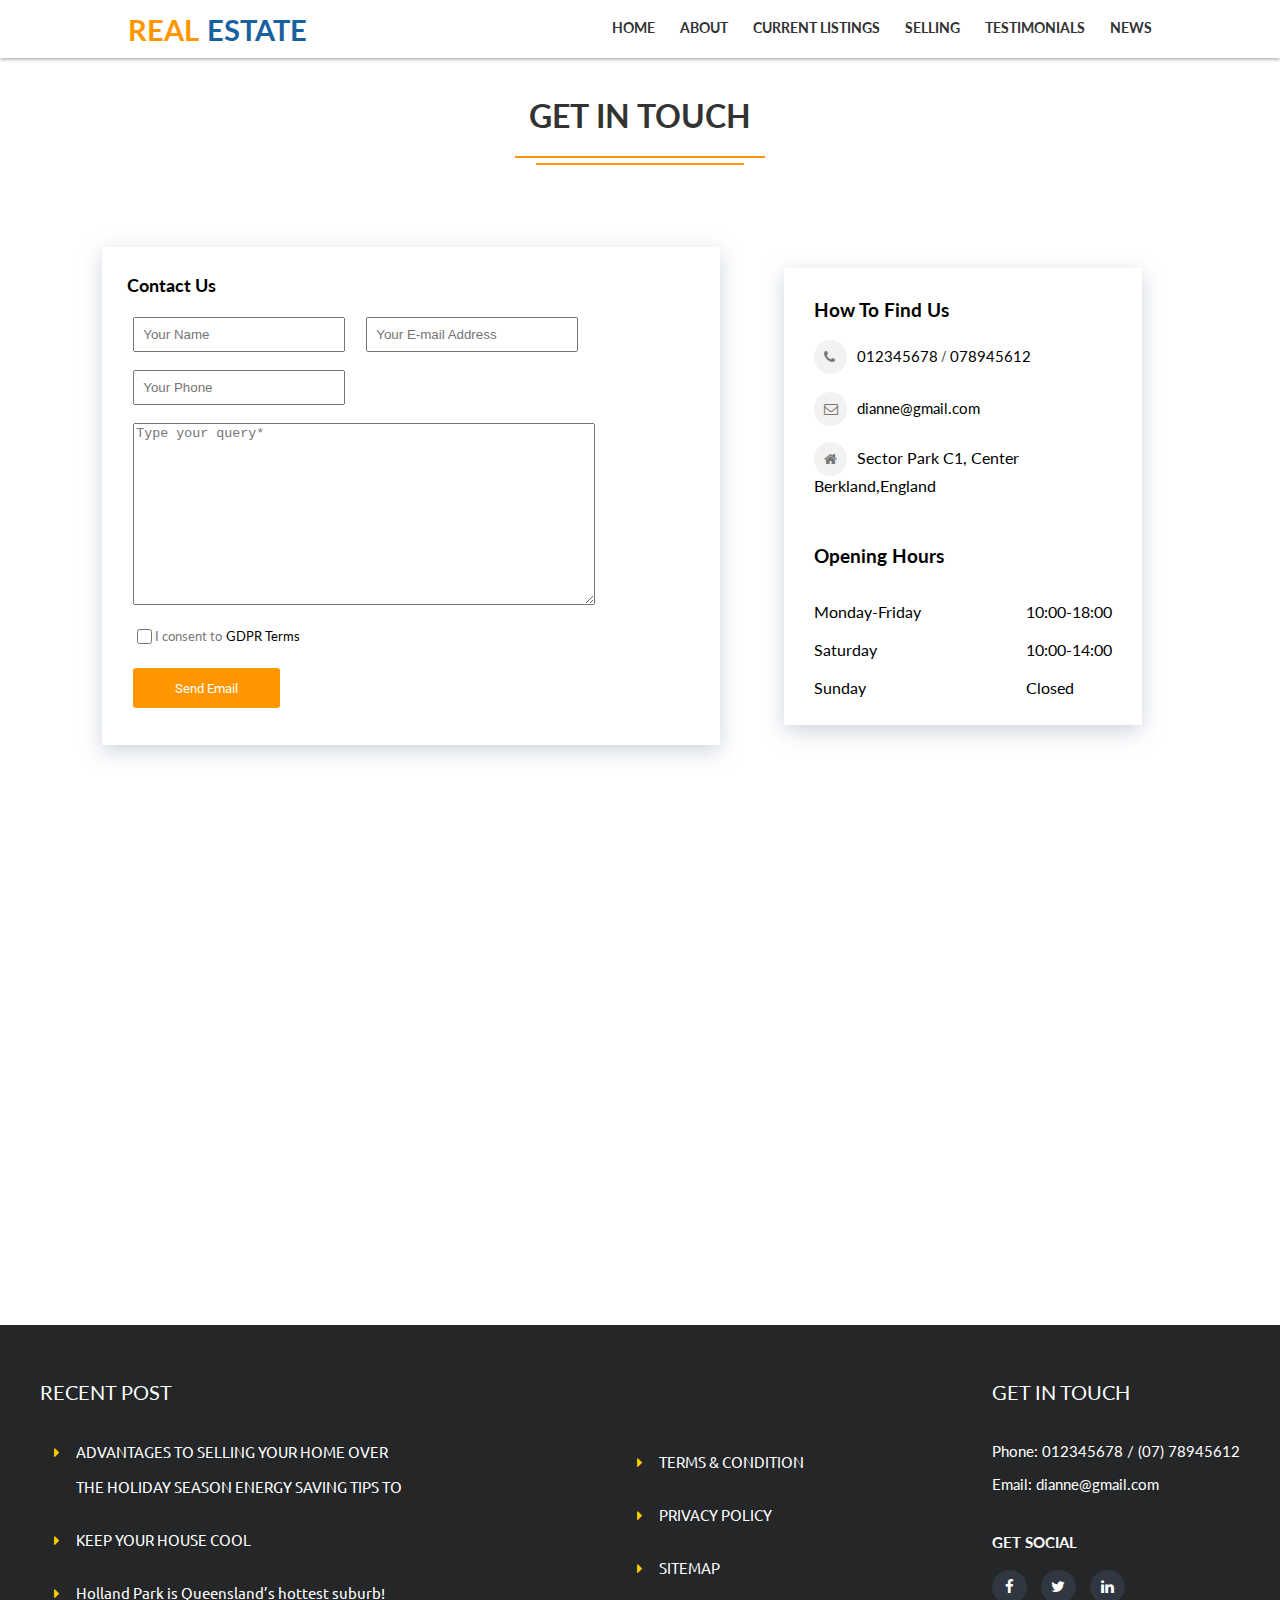
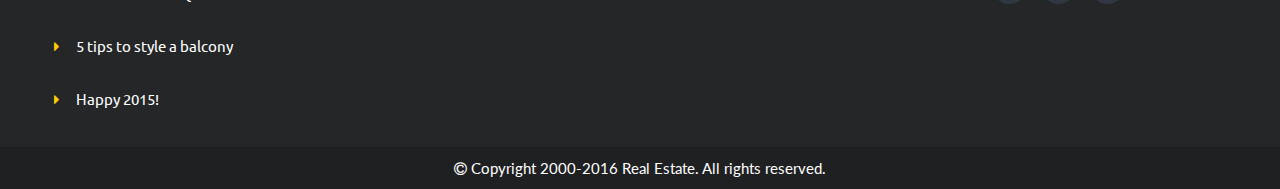
<file: contact.html>
<!DOCTYPE html>
<html>
<head>
      <title>Contact Us</title>
      <meta charset="UTF-8">
      <meta name="viewport" content="width=device-width, initial-scale=1.0">
      <link rel="stylesheet" href="https://cdnjs.cloudflare.com/ajax/libs/font-awesome/4.7.0/css/font-awesome.min.css">
      <link href='https://fonts.googleapis.com/css?family=Roboto' rel='stylesheet'>
      <link href='https://fonts.googleapis.com/css?family=Ubuntu' rel='stylesheet'>
      <link href="https://fonts.googleapis.com/css2?family=Lato:wght@300;400;700;900&display=swap" rel="stylesheet">
      <link rel="stylesheet" type="text/css" href="css/contact.css">
</head>
<body>

  <!-- navigation section -->

          
<section class="nav" id="nav">

    <div class="nav-main">

        <span class="mdf">
            <a href="index.html"/>     

                <span class="nav-one">REAL</span>
                <span class="nav-1">ESTATE</span>

            </a>
        </span> 

        <section class="nav-two">

            <ul class="nav-2">
                <li><a href="index.html" target="_blank">HOME</a></li>
                <li><a href="index.html" target="_blank">ABOUT</a></li>
                <li><a href="index.html" target="_blank">CURRENT LISTINGS</a></li>
                <li><a href="index.html" target="_blank">SELLING</a></li>
                <li><a href="index.html" target="_blank">TESTIMONIALS</a></li>
                <li><a href="javascript:void(0);">NEWS</a></li> 
            </ul>

        </section>

    </div>

    <div class="nv-panel" id="nv1">

        <div class="nv-panel1" id="nv-panel1">

          <div id="stripe">
                <span></span>
                <span></span>
                <span></span>
            </div>

            <div id="cross">
                <span></span>
                <span></span>
            </div>

        </div>
    </div>

    <div class="nv2" id="nv2">
        <div class="nv1">
            <ul id="anmate">
                <li>
                    <a href="index.html" target="_blank">HOME</a>
                </li>
                <li>
                    <a href="index.html" target="_blank">ABOUT</a>
                </li>
                <li>
                    <a href="index.html" target="_blank">CURRENT LISTINGS</a>
                </li>
                <li>
                    <a href="index.html" target="_blank">SELLING</a>
                </li>
                <li>
                    <a href="index.html" target="_blank">TESTIMONIALS</a>
                </li>
                <li>
                    <a href="javascript:void(0);">NEWS</a>
                </li>
            </ul>
        </div>
        <section id="anmate1">
        <div class="brdr"></div>
        <div class="hamicn1">
           <a href="javascript:void(0);" class="hamicn"><i class="fa fa-facebook" aria-hidden="true"></i></a>
           <a href="javascript:void(0);" class="hamicn"><i class="fa fa-twitter" aria-hidden="true"></i></a>
           <a href="javascript:void(0);" class="hamicn"><i class="fa fa-linkedin" aria-hidden="true"></i></a>
        </div>
        </section>
    </div> 

</section>

<!-- get in touch -->

      <h1 class="getin">GET IN TOUCH</h1>
         <div class="downborder1"></div>
         <div class="downborder2"></div>

      <div class="contact">
              <ul>
                    <li id="first">
                            <div class="contact1">
        
                                    <h3>Contact Us</h3>
                                <form method="post" id="contact2" action="">
        
                                    <input type="text" id="username" placeholder="Your Name" required />

                                    <input type="mail" id="email" placeholder="Your E-mail Address" required /> 

                                    <br>
                                    <br>

                                    <input type="number" id="phone" placeholder="Your Phone" required />

                                    <br>
                                    <br>

                                   <textarea id="message1" name="message" placeholder="Type your query*" required></textarea>

                                    <br>
                                    <br>

                                    <input type="checkbox" id="check" required>
                                    <p id="check1"><span class="terms">I consent to<a href="#">GDPR Terms</a></span></p>

                                    <br>
                                    
                                    <input type="submit" value="Send Email" id="snd" />

                                </form>
                            </div>
                    </li>
        
                    <li id="second">
                            <div class="contact3">  
                                    <div class="contact5">
                                            <h3>How To Find Us</h3>
                                                    <section class="contact4">
                                                          <span class="cont1"><i class="fa fa-phone" aria-hidden="true" id="icn"></i><a href="tel:012345678">012345678</a> / <a href="tel:078945612">078945612</a></span>

                                                          <br>
                                                          <br>

                                                          <span class="cont1"><i class="fa fa-envelope-o" aria-hidden="true" id="icn"></i><a href="mailto:dianne@gmail.com">dianne@gmail.com</a> </span>
                                                          <p><i class="fa fa-home" aria-hidden="true" id="icn"></i>Sector Park C1, Center <br> Berkland,England</p>

                                                    </section>

                                            <h3>Opening Hours</h3>
                                                          <p class="cont2">Monday-Friday<br><br>Saturday<br><br>Sunday</p>
                                                          <p class="cont2" id="cont2">10:00-18:00<br><br>10:00-14:00<br><br>Closed</p>

                                    </div>
                            </div>
                  </li>

              </ul>
      </div>


      <div class="map"><iframe src="https://www.google.com/maps/embed?pb=!1m18!1m12!1m3!1d4945541.982082213!2d-6.813064251167368!3d52.75356516648568!2m3!1f0!2f0!3f0!3m2!1i1024!2i768!4f13.1!3m3!1m2!1s0x47d0a98a6c1ed5df%3A0xf4e19525332d8ea8!2sEngland%2C%20UK!5e0!3m2!1sen!2sin!4v1593275460083!5m2!1sen!2sin" width="100%" height="500" frameborder="0" style="border:0;" allowfullscreen="" aria-hidden="false" tabindex="0"></iframe></div>

   <!-- FOOTER SECTION -->


<div class="footr">
    
        <div class="footr1">
    
                <div class="footr2">
                        <h4 class="spn">RECENT POST</h4>
                        <p><i class="fa fa-caret-right" aria-hidden="true" id="caret"></i> ADVANTAGES TO SELLING YOUR HOME OVER</p>
                        <p id="spn1"> THE HOLIDAY SEASON ENERGY SAVING TIPS TO </p> 
                        <p><i class="fa fa-caret-right" aria-hidden="true" id="caret"></i> KEEP YOUR HOUSE COOL </p> 
                        <p><i class="fa fa-caret-right" aria-hidden="true" id="caret"></i> Holland Park is Queensland’s hottest suburb! </p> 
                        <p><i class="fa fa-caret-right" aria-hidden="true" id="caret"></i> 5 tips to style a balcony </p> 
                        <p><i class="fa fa-caret-right" aria-hidden="true" id="caret"></i> Happy 2015!</p>  

                </div>

                <div class="footr2" id="footr02">
                        <p><i class="fa fa-caret-right" aria-hidden="true" id="caret"></i> TERMS & CONDITION</p>
                        <p><i class="fa fa-caret-right" aria-hidden="true" id="caret"></i> PRIVACY POLICY </p> 
                        <p><i class="fa fa-caret-right" aria-hidden="true" id="caret"></i> SITEMAP </p> 

                </div>

                <div class="footr3">
                        <h4 class="spn">GET IN TOUCH</h4>
                        <p>Phone:<a href="tel:0123456">  012345678</a> / <a href="tel:78945612">(07) 78945612</a></p>
                        <p>Email:<a href="mailto:dianne@gmail.com">  dianne@gmail.com</a> </p> 
                        <p class="social">GET SOCIAL</p>
                        <div class="social3">
                        <a href="javascript:void(0);" class="socil1"><i class="fa fa-facebook" aria-hidden="true"></i></a>
                        <a href="javascript:void(0);" class="socil2"><i class="fa fa-twitter" aria-hidden="true"></i></a>
                        <a href="javascript:void(0);" class="socil3"><i class="fa fa-linkedin" aria-hidden="true"></i></a>
                        </div>
                </div>

        </div>


    </div>


<!-- COPYRIGHT SECTION -->


    <div class="copright">
        <p><i class="fa fa-copyright" aria-hidden="true" id="cpright"></i>Copyright 2000-2016  Real Estate. All rights reserved.</p>
    </div>



 <!-- script section -->

<script src="https://ajax.googleapis.com/ajax/libs/jquery/3.5.1/jquery.min.js"></script>
<script src="js/custom.js"></script>

</body>
</html>
</file>
<file: css/contact.css>
html, body {
	margin: 0px;
	padding: 0px;
	user-select: none;
	background-color: #fff;
  box-sizing: border-box;
}

/*navigation section*/

.nav
{
  width: 100%;
  min-height: 58px;
  padding: 0% 0% 0% 0%;
    background-color: #ffffff;
    z-index: 9999;
    box-shadow: 0 1px 4px rgba(0, 0, 0, 0.4);
}

.nav-main{

  padding: 12px 10%;
}

.nav-one
{
  font-size: 29px;
  color: #ff9600;
  font-family: 'Lato', sans-serif;
  font-weight: bold;
  float: left;
  padding: 0px 4px 0px 0px;
    
}

.nav-1
{
  font-size: 29px;
  color: #1761a0;
  padding: 0px 0px 0px 4px;
  font-family: 'Lato', sans-serif;
  font-weight: bold;
  float: left;
}
.nav-two
{

float: right;
margin-top: -9px;

}

.nav-2 li 
{

list-style-type: none;
display: inline;
padding: 0px 0px 0px 21px;
font-family: 'Lato', sans-serif;
font-weight: bold;
font-size: 13.98px;

}

.nav-2 li a
{

  text-decoration: none;
  color: #333333;
  position: relative;
  transition: 0.2s;
}
.nav-2 li a:hover{
   letter-spacing: 2px;
   transition: 0.3s;
}

.nav-2 li a:before, .nav-2 li a:after {
       
    position: absolute;
    opacity: 0.5;
    height: 100%;
    width: 0px;
    content: '';
    background: orange;
    transition: 0.3s;
}
.nav-2 li a:before {
     
     left: 0px;
     top: -4px;
}

.nav-2 li a:after {
     
     right: 0px;
     bottom: -4px;
}
.nav-2 li a:hover:before,
.nav-2 li a:hover:after{
    opacity: 1;
    height: 2px;
    width: 53%;
}

#nv-panel1 #cross span{
    transition: .25s ease-in-out;
    box-sizing: border-box;
}
#nv-panel1 #stripe span{
    transition: .25s ease-in-out;
    box-sizing: border-box;
}
#nv-panel1{
    width: 44px;
    height: 44px;
    float: right;
    position: relative;
    position: relative;
    cursor: pointer;
    background: rgba(255, 255, 255, 0.4);
    border-radius: 5px;
    box-shadow: 0 1px 4px rgba(0, 0, 0, 0.4);
    margin-right: 40px;
    margin-top: -16px;
}
#nv-panel1:hover {
  background: rgba(255, 255, 255, 0.8);
}
.nv-panel1 span{
       
  display: block;
  background: #566973;
  border-radius: 2px;
}
#nv-panel1 #stripe {
  position: absolute;
  height: 100%;
  width: 100%;
  cursor: pointer;
}
#nv-panel1 #stripe span {
    width: 30px;
    height: 4px;
    position: relative;
    top: 5px;
    left: 8px;
    margin: 6px 0;
}
#nv-panel1 #stripe span:nth-child(1) {
  transition-delay: .5s;
}
#nv-panel1 #stripe span:nth-child(2) {
  transition-delay: .625s;
}
#nv-panel1 #stripe span:nth-child(3) {
  transition-delay: .75s;
}
#nv-panel1 #cross {
  position: absolute;
  height: 100%;
  width: 100%;
  transform: rotate(45deg);
  cursor: pointer;
}
#nv-panel1 #cross span:nth-child(1) {
  height: 0%;
  width: 4px;
  position: absolute;
  top: 18%;
  left: 21px;
  transition-delay: 0s;
}
#nv-panel1 #cross span:nth-child(2) {
  width: 0%;
  height: 4px;
  position: absolute;
  left: 20%;
    top: 20px;
  transition-delay: .25s;
}

#nv-panel1.open1 #stripe span {
  width: 0%;
}
#nv-panel1.open1 #stripe span:nth-child(1) {
  transition-delay: 0s;
}
#nv-panel1.open1 #stripe span:nth-child(2) {
  transition-delay: .125s;
}
#nv-panel1.open1 #stripe span:nth-child(3) {
  transition-delay: .25s;
}
#nv-panel1.open1 #cross span:nth-child(1) {
  height: 64%;
  transition-delay: .625s;
}
#nv-panel1.open1 #cross span:nth-child(2) {
  width: 64%;
  transition-delay: .375s;
}

.nv1 ul li {
    list-style-type: none;
    margin-left: -40px;
    text-align: center;
    margin-bottom: -14px;
}

.nv1 ul li:hover{
    background-color: #ff9600;
    opacity: 1;
}
.nv1 ul li:hover a{
  letter-spacing: 6px;
  font-size: 20px;
}

.nv1 ul li a {
    color: #ffffff;
    text-decoration: none;
    font-family: 'Lato', sans-serif;
    font-weight: 400;
    font-size: 19px;
    line-height: 86px;
}
#nv2{
    width: 100%;
    height: 100vh;
    background-color: #333333;
    opacity: 1;
    z-index: 9999;
    position: relative;
    float: right;
    display: none;
}
.nv2{
    width: 100%;
    background-color: #333333;
    opacity: 0.95;
    z-index: 9999;
    position: fixed;
    top: 8px;
    float: right;
    height: -webkit-fill-available;
    display: none;
    padding-bottom: 25px;
}
.hamicn{
    text-decoration: none;
    color: #fff;
    margin-right: 41px;
}
.hamicn:hover{
    color: #ff9600;
}
.hamicn1{
    display: table;
    margin: 0 auto;
    margin-top: 23px;
}
.hamicn1 a:nth-child(3){
  margin-right: 0px;
}
.brdr{
    width: 269px;
    height: 1px;
    margin: 0 auto;
    background-color: #fff;
    margin-top: -14px;
}
.nv2-add1{
    display: none;

    transition:all 0.1s linear;
}

#nv-panel1{
    display: none;
}

.stick{
  position: fixed;
  top: 0;
  width: 100%;
}

/*get in touch*/

.getin{
  text-align: center;
  font-family: 'lato',sans-serif;
  color: #333;
  margin-top: 38px;
}
.downborder1 {
    width: 250px;
    margin: 0 auto;
    height: 2px;
    background-color: #ff9600;
}
.downborder2 {
    width: 208px;
    margin: 0 auto;
    height: 2px;
    background-color: #ff9600;
    margin-top: 5px;
    margin-bottom: 0px;
}
.contact{
  padding-right: 8%;
  padding-left: 8%;
  margin-top: 82px;
}
.contact1 h3{
  margin-top: 0px;
  margin-bottom: 0px;
  padding-right: 4%;
  padding-left: 4%;
  padding-top: 27px;
  font-size: 18px;
  font-weight: 700;
  font-family: 'lato',sans-serif;
}
.contact ul #first{
  float: left;
}
.contact ul #second{
  float: right;
}
.contact ul li{
  list-style-type: none;
}

input[type=text],input[type=mail],input[type=number]{
  width: 200px;
  padding: 8px 0 8px 8px;
  outline: none;
}

input[type=mail]{
  margin-left: 17px;
}

#message1{
  width: 600px;
  padding-bottom: 148px;
  outline: none;
  transition: 0.2s ease;
}
#message1:focus{
    border: 1px solid #ff9600;
    color: #000000;
    box-shadow: 0 3px 20px rgba(255, 150, 0, 0.2);
    transition: 0.2s ease;
}
.contact1{
  width: 698px;
  box-shadow: 0 6px 20px rgba(133, 147, 169, 0.4);
  height: 498px;
  background-color: #fff;
}
#contact2{
  margin: 0 auto;
  margin-left: 5%;
  margin-right: 5%;
  padding-top: 21px;
  background-color: #fff;
}
#snd{
    font-family: 'roboto';
    width: 147px;
    height: 40px;
    border: none;
    border-radius: 3px;
    color: #fff;
    background-color: #ff9600;
    cursor: pointer;
    outline: none;
    margin-top: 23px;
    margin-left: -22px;
}
.contact3 h3{
  width: 238px;
  font-family: 'lato',sans-serif;
  padding-top: 31px;
 
}
.contact3{
   width: 358px;
   box-shadow: 0 6px 20px rgba(133, 147, 169, 0.4);
   height: 457px;
   margin-top: 21px;
   margin-bottom: 100px;
   margin-right: 60px;
}
.contact4 p{
  font-family: 'lato',sans-serif;
}
.cont1 a{
  text-decoration: none;
  color: #000;
  font-family: 'lato',sans-serif;
  font-size: 15px;
}
.cont1 a:hover{
  color: #ff9600;
  transition-duration: 0.8s;
}
#icn{
  font-size: 14px;
  color: #777;
  background-color: #f2f2f2;
  border-radius: 50%;
  width: 13px;
  padding: 10px 10px;
  margin-right: 10px;
  height: 14px;
}
.contact5{
  margin-right: 30px;
  margin-left: 30px;
}
.cont2{
  font-family: 'lato',sans-serif;
  float: left;
}
#cont2{
  float: right;
}
input[type="text"]:focus,input[type="number"]:focus,input[type="mail"]:focus {
  border: 1px solid #ff9600;
  color: #000000;
  box-shadow: 0 3px 20px rgba(255, 150, 0, 0.2);
  transition: 0.2s ease;
}

/*Footer section*/ 


.footr{

    background-color: #242627;
    min-height: 422px;
    margin-top: -4px;
   
}
.footr1{

    width: 1200px;
    margin: 0 auto;

}
.footr2{

    padding-top: 55px;
    float: left;
}

.footr2 p{
    cursor: pointer;
}

#footr02{

    margin-left: 221px;
    margin-top: 72px;
}

#spn1{

    margin-left: 36px;
    margin-top: -18px;
}
.footr3{

    float: right;
    margin-top: 55px;
}

.footr3 p{

    color: #ffffff;
    font-family: 'lato',sans-serif;
    font-size: 15px;
}
.footr3 p a{

    text-decoration: none;
    color: #ffffff;
    font-family: 'lato',sans-serif;
    font-size: 15px;
    padding-right: 0px;
}
.social{

    color: #ffffff;
    font-family: 'lato',sans-serif;
    font-weight: 650;
    font-size: 14px;
    margin-top: 40px;
    margin-bottom: 27px;
}
.social3 a{

    text-decoration: none;
    color: #ffffff;
    margin-right: 10px;
    background-color: #313740;
    font-size: 15px;
}
.socil1{

    padding: 9px 13px;
    border-radius: 50%;
}
.socil1:active{
    background-color:  #3b5998;
}
.socil2{

    padding: 9px 10.3px;
    border-radius: 50%;
}
.socil2:active{
    background-color: #00acee;
}
.socil3{

    padding: 9px 11px;
    border-radius: 50%;
}
.socil3:active{
    background-color:  #0e76a8;}

.spn{

    color: #ffffff;
    font-size: 20px;
    font-family: 'lato',sans-serif;
    font-weight: normal;
    margin: 0px 0px 38px 0px;
}

.footr2 p{

    color: #ffffff;
    font-family: 'ubuntu';
    font-size: 15px;
    margin-bottom: 34px;
    margin-top: 0px;
}

#caret{

    color: #ffcc00;
    margin-right: 14px;
    margin-left: 14px;
    cursor: text;
}
.copright{

    background-color: #1f2022;
}
.copright p{

    margin-top: 0px;
    margin-bottom: 0px;
    font-size: 15px;
    font-family: 'lato',sans-serif;
    color: #ffffff;
    text-align: center;
    padding: 12px 0px;
}
#cpright{

    margin-right: 4px;
}
input[type="checkbox"]{
  height: 15px;
  width: 15px;
  background: #ff9600;
  float: left;
  margin-top: 2px;
}
#check1{
    float: left;
    margin: 0px;
    width: 164px;
}
.terms{
  font-family: 'lato',sans-serif;
  color: #777;
  font-size: 13px;
}
.terms a{
  text-decoration: none;
  font-family: 'lato',sans-serif;
  color: #000;
   font-size: 13px;
   margin-left: 4px;
}

/*------media query--------*/


@media(max-width: 1432px){
        
        .contact3 {
    margin-right: 30px;
}
}


@media(max-width: 1280px){
 .contact1 {
    width: 660px;
}
 #message1 {
    width: 510px;}
}

@media(max-width: 1360px){

  .contact1 {
    width: 618px;
}
   #message1 {
    width: 456px;
}
   .contact3 {
    margin-right: 36px;
}
}

@media(max-width: 1280px){

     .contact1 {
    width: 618px;
    margin-left: -40px;
}
     #message1 {
    width: 456px;
}
}


@media(max-width: 1220px){

  .footr1{
    width: 1120px;
   }

    .contact1 {
    width: 495px;}
    #message1 {
    width: 436px;
    }
    .contact3 {
    width: 304px;
    margin-top: 22px;
    }

    .contact {
    padding-right: 10%;
    padding-left: 10%;
    margin-top: 82px;
}
    .contact3 {
    margin-right: 22px;
}
}

@media(max-width: 1199px){

   #footr02{
    margin-left: 151px;
   }
   .footr1{
    width: 1024px;
   }
}



    @media(max-width: 1040px){

         .contact1 {
          width: 436px;}

        input[type=text], input[type=mail], input[type=number] {
    width: 173px;
  
}
         #message1 {
    width: 382px;
}

}

   @media(max-width: 1099px){

    .footr1 {
    width: 100%;
}
    .footr2{
        margin-left: 87px;
     }
     .footr2 h4{
        font-size: 18px;
     }
     .footr2 p{
        font-size: 14px;
     }
     .footr3{
        margin-right: 42px;
        width: 226px;
     }
     .footr3 h4{
        font-size: 18px;
     }
     .footr3 p{
        font-size: 14px;
     }
     .footr3 p a{
        font-size: 14px;
     }
     #footr02 {
        margin-left: 110px;
     }
     .nav-2 li {
    padding: 0px 0px 0px 18px;
   }


    @media(max-width: 992px){

    .contact1 h3 {
    margin-bottom: 4px;}

       .contact1 {
    height: 505px;
}

    .nav-2 li {
    list-style-type: none;
    display: inline;
    padding: 0px 0px 0px 19px;

  }

   #footr02 {
    margin-left: 77px;
}
   .footr2 {
    margin-left: 45px;
}
   .nav-main {
    padding: 12px 8%;
}
}

  @media(max-width: 991px){


      .footr {
    min-height: 537px;
}
      #footr02 {
     margin-left: -340px;
     margin-top: 330px;
}

       .footr1 {
    width: 96%;
}
  
      #snd {
    display: table;
    margin: 0 auto;
    margin-top: 33px;}

  }
   @media(max-width: 980px){
     
     .contact1 {
    margin-bottom: 50px;
    background-color: #fff;
    height: 568px;
}
    .contact3 {
    width: 326px;
    margin-top: 55px;
}
       .contact1 {
    width: 351px;
}
    input[type=text], input[type=mail], input[type=number] {
    width: 303px;
}
    #message1 {
    width: 308px;
}
    input[type=mail] {
    margin-top: 19px;
     margin-left: 0px; 
}

   }

  @media(max-width: 960px){
    .nav-2 li {
    padding: 0px 0px 0px 9px;
  }
}
  @media(max-width: 944px){

       .contact1 {
    width: 351px;
}
    input[type=text], input[type=mail], input[type=number] {
    width: 303px;
}
    #message1 {
    width: 308px;
}
    input[type=mail] {
    margin-top: 19px;
     margin-left: 0px; 
}
  }

  @media(max-width: 890px){

      .contact3 {
    width: 324px;}

    .contact1 {
    width: 340px;
}

   input[type=text], input[type=mail], input[type=number] {
    width: 294px;
}
      #message1 {
    width: 273px;
}
    input[type=text], input[type=mail], input[type=number] {
    width: 268px;
}
    .contact1 {
    width: 311px;
}

     }

  @media(max-width: 884px){

       .nav-2 li {
    padding: 0px 0px 0px 8px;
}
  }

  @media(max-width: 878px){


    .nav-2 li {
    padding: 0px 0px 0px 5px;
}

  }

  @media(max-width: 854px){

   .nav-main {
    padding: 12px 7%;
}
   .nav-2 li {
    padding: 0px 0px 0px 9px;
    font-size: 13.20px;
}

   .footr {
    min-height: 537px;
}
   #footr02 {
     margin-left: -340px;
     margin-top: 330px;
}
  }

  @media(max-width: 840px){
    .footr {
    min-height: 537px;
}
    #footr02 {
     margin-left: -340px;
     margin-top: 330px;
}

      .nav-main {
    padding: 12px 5%;
}
  }

  @media(max-width: 835px){

    .contact3 {
    margin-right: -19px;
}
  }

  @media(max-width: 800px){

     .nav-2 li {
         padding: 0px 0px 0px 5px;
}
      .contact3 {
    width: 291px;
}
  }

  @media(max-width: 775px){

    .nav-2 li {
    padding: 0px 0px 0px 5px;
}
  }

  @media(max-width: 768px){
      
      .nav-main {
    padding: 12px 5%;
}
      .nav-2 li {
    padding: 0px 0px 0px 6px;
}
     .nav-two ul{
      margin-right: -14px;
     }

  }

  @media(max-width: 767px){
   

   .nav-two{
        display: none;
    }

    #nv-panel1{
    display: block;
}
    #nv-panel1{
        margin-right: 67px;}

   .contact ul{
    padding-left: 0px;
   }

   .contact ul #first,#second{
    float: none;
   }

   .contact ul #second{
    float: none;
   }

   .contact3,.contact1{
    margin: 0 auto;
   }
   .contact1{
    margin-bottom: 75px;
    width: 90%;
    height: 574px;
   }
   .contact3 {
    width: 90%;
    margin-bottom: 54px;}

    #message1 {
    width: 99%;
}
   input[type=text], input[type=mail], input[type=number] {
    width: 98%;
}
   .getin {
    font-size: 28px;
}
    .nav-one,.nav-1 {
    font-size: 27px;}

    .getin {
    font-size: 27px;
}
    #nv-panel1{
    display: block;
}
    #nv-panel1{
        margin-right: 67px;
    }
    #nv-panel1 #stripe span {
    top: 1px;
    left: 6px;
    width: 27px;
}
   #nv-panel1 #cross span:nth-child(1) {
    top: 18%;
    left: 18px;
}
#nv-panel1 #cross span:nth-child(2) {
    top: 18px;
    left: 18%;
}
  #nv-panel1 {
    margin-right: 90px;
    width: 38px;
    height: 38px;
    margin-top: -13px;
}
  #nv-panel1.open1 #cross span:nth-child(2) {
    width: 68%;
}

  #nv-panel1.open1 #cross span:nth-child(1) {
    height: 68%;
}

  }

  @media(max-width: 736px){

          .footr3 {
    margin-right: 30px;
}
       .footr2 {
    margin-left: 30px;
}
  }

  @media(max-width: 667px){

      .footr {
    min-height: 798px;
}
   .footr3 {
    margin-right: 391px;
    margin-top: 156px;
}   

  }


   @media(max-width: 640px){
     
     .footr {
    min-height: 798px;
}
   .footr3 {
    margin-right: 364px;
    margin-top: 156px;
}   
     
   }

@media(max-width: 620px){

     .footr {
    min-height: 798px;
}
   .footr3 {
    margin-right: 347px;
    margin-top: 156px;
}   
}

@media(max-width: 600px){
     
    .footr {
    min-height: 798px;
}
   .footr3 {
    margin-right: 328px;
    margin-top: 156px;
}   
   }

  @media(max-width: 575px){

     .footr {
    min-height: 798px;
}
   .footr3 {
    margin-right: 304px;
    margin-top: 156px;
}   
}

@media(max-width: 568px){

     #message1 {
    margin-left: -1px;
}
    input[type=text], input[type=mail], input[type=number] {
    margin-left: -2px;
}
     .footr3 {
    margin-right: 298px;
}
     .brdr {
    width: 232px;
}
}

   @media(max-width: 560px){
   #nv-panel1 {
    margin-right: 60px;
    width: 38px;
    height: 38px;
    margin-top: -13px;
}
    .footr3 {
    margin-right: 286px;
}
}



  @media(max-width: 480px){

        .getin {
       font-size: 28px;
}
        .footr{

    min-height: 842px;
}
      .footr1{
    width: 100%;
}
      .footr2{
    padding: 55px 0% 0px 10%;
}
      .footr2{
    margin-left: 0px;
}
      .footr3{
    padding: 0px 10%;
    float:left;
    margin-top: 30px;
}
      #footr02{
    margin-top: -56px;
    margin-left: 0px;
}
   
  .copright p{

    font-size: 14px;
    padding: 12px 10%;
}

   input[type=text], input[type=mail], input[type=number] {
    margin-left: -2.4px;
}

  }

   @media(max-width: 412px){

      .copright p {
    font-size: 13px;
}
      .pst{
        left: 9%;
      }

      #message1 {
    margin-left: -1.5px;
}
      input[type=text], input[type=mail], input[type=number] {
    margin-left: -3px;
}
     #nv-panel1 {
    margin-right: 44px;
}
  
   }

  
  @media(max-width: 384px){

      .footr1{

         width: 100%;}
    .footr2 h4 {
    margin-left: 29px;}

    .footr2 p {
    font-size: 14px;}

    .footr2 {
    padding-left: 2%;
    margin-left: 11px;}
    #footr02{
    margin-left: 11px;
    }
    .footr3 p {
    width: 226px;}
    .footr3{
        margin-left: 5px
    } 
   .footr {
    min-height: 803px;}
    .copright p {
    font-size: 11px;
    letter-spacing: 0.3px;
    padding: 12px 0%;
}
    .footr3 {
    margin-left: 5px;
}
     .contact3 {
    width: 100%;
}
     .contact1 {
    width: 100%;
}
       .brdr {
    width: 207px;
}
  }

  @media(max-width: 375px){

    .footr1{

         width: 100%;}
    .footr2 h4 {
    margin-left: 29px;}

    .footr2 p {
    font-size: 14px;}

    #caret {
    margin-right: 6px;
    margin-left: 10px;}

    .footr2 {
    padding-left: 2%;
    margin-left: 11px;}
    #footr02{
    margin-left: 11px;
    }
    .footr3 p {
    width: 226px;}
    .footr3{
        margin-left: 5px
    } 
   .footr {
    min-height: 803px;}
    .copright p {
    font-size: 11px;
    letter-spacing: 0.3px;
    padding: 12px 0%;
}
    .pst1 {
    left: -1%;
}
    #spn1 {
    margin-left: 23px;
}
    input[type=text], input[type=mail], input[type=number] {
    margin-left: -3.1px;
}
  }

  @media(max-width: 360px){

     .footr1{

         width: 100%;}
    .footr2 h4 {
    margin-left: 29px;}

    .footr2 p {
    font-size: 13px;}

    #caret {
    margin-right: 6px;
    margin-left: 10px;}

    .footr2 {
    padding-left: 2%;}
    .footr3 p {
    width: 226px;} 
   .footr {
    min-height: 803px;}
    .copright p {
    font-size: 11px;
    letter-spacing: 0.3px;
    padding: 12px 0%;
}
    .pst1 {
    left: -3.6%;
}
  }

  @media(max-width: 350px){

         #nv-panel1 {
    margin-right: 32px;
}
  }

  @media(max-width: 340px){

     .contact3 {
    height: 489px;
}

  }

  @media(max-width: 328px){
    
    .contact3 {
    height: 500px;
}
     #cont2 {
    margin-right: -9px;
}
  }

  @media(max-width: 320px){

     .footr1{

         width: 100%;}
    .footr2 h4 {
    margin-left: 14px;
    font-size: 17px;}
    .footr3 h4 {
    font-size: 17px;
}

    .footr2 p {
    font-size: 12.2px;}

    #caret {
    margin-right: 6px;
    margin-left: 4px;}
    
    .footr2 {
    padding-left: 0%;}
    .footr3 p {
    width: 226px;} 
   .footr {
    min-height: 803px;}
    .copright p {
    font-size: 11px;
    letter-spacing: 0.3px;
    padding: 12px 0%;
}
    .footr3 {
    margin-left: -10px;
}
    #spn1 {
    margin-left: 17px;
}
    input[type=text], input[type=mail], input[type=number] {
    margin-left: -4px;
}
    #message1 {
    margin-left: -1.9px;
}
    .brdr {
    width: 204px;
}
  }
</file>
